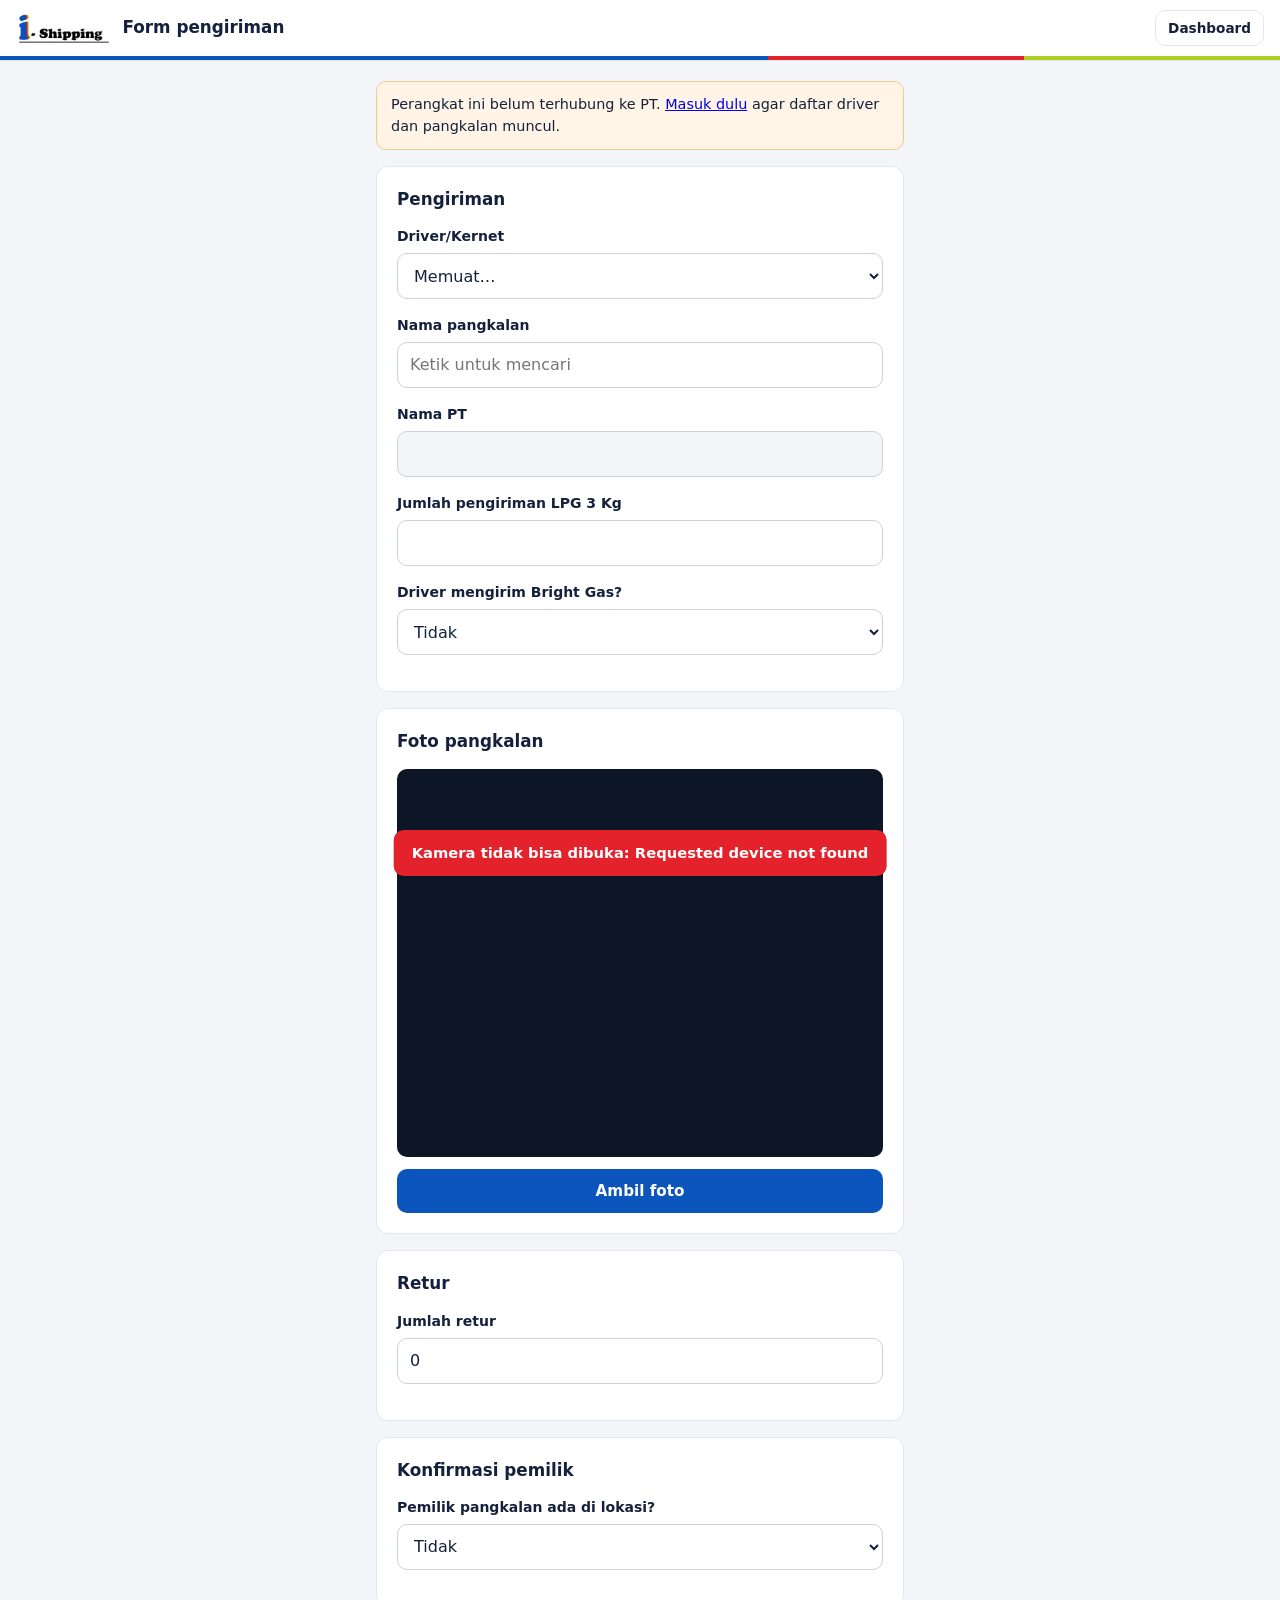
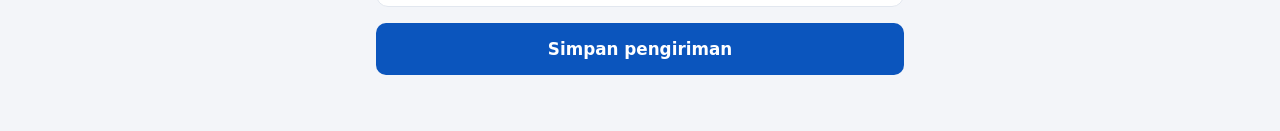
<file: index.html>
<!DOCTYPE html><html lang="id"><head><meta charset="UTF-8"><meta name="viewport" content="width=device-width,initial-scale=1"><title>Form pengiriman · i-Shipping</title><link rel="icon" href="pertamina-logoicon.png"><link rel="stylesheet" href="style.css"></head><body>
<script>if(/github\.io$/.test(location.hostname))location.replace("https://i-shipping.pages.dev/")</script>
<main class="wrap narrow">
<div id="warn" class="warn hidden">Perangkat ini belum terhubung ke PT. <a href="login.html">Masuk dulu</a> agar daftar driver dan pangkalan muncul.</div>
<form id="f" autocomplete="off">
<section class="card"><h2 id="pt">Pengiriman</h2>
<div class="f"><label for="nama">Driver/Kernet</label><select id="nama" required><option value="">Memuat…</option></select></div>
<div class="f"><label for="uraian">Nama pangkalan</label><input list="ul" id="uraian" required placeholder="Ketik untuk mencari"><datalist id="ul"></datalist></div>
<div class="f"><label for="pos">Nama PT</label><input id="pos" readonly></div>
<div class="f"><label for="nominal">Jumlah pengiriman LPG 3 Kg</label><input id="nominal" required inputmode="numeric"></div>
<div class="f"><label for="bgYN">Driver mengirim Bright Gas?</label><select id="bgYN"><option>Tidak</option><option>Ya</option></select></div>
<div id="bgBox" class="grid g2 hidden"><div class="f"><label for="bg12">12 Kg (tabung)</label><input type="number" id="bg12" min="0" value="0" inputmode="numeric"></div><div class="f"><label for="bg55">5,5 Kg (tabung)</label><input type="number" id="bg55" min="0" value="0" inputmode="numeric"></div></div>
</section>
<section class="card"><h2>Foto pangkalan</h2>
<div class="cam"><video id="videoNota" autoplay playsinline muted></video><canvas id="canvasNota"></canvas><img id="previewNota" class="hidden" alt="Foto pangkalan"></div>
<button type="button" id="ambilNota" class="btn block" onclick="takeSnapshot('Nota')">Ambil foto</button></section>
<section class="card"><h2>Retur</h2>
<div class="f"><label for="retur">Jumlah retur</label><input type="number" id="retur" min="0" value="0" required inputmode="numeric"></div>
<div id="returBox" class="hidden"><label>Foto retur</label><div class="cam"><video id="videoRetur" autoplay playsinline muted></video><canvas id="canvasRetur"></canvas><img id="previewRetur" class="hidden" alt="Foto retur"></div>
<button type="button" id="ambilRetur" class="btn block" onclick="takeSnapshot('Retur')">Ambil foto</button></div></section>
<section class="card"><h2>Konfirmasi pemilik</h2>
<div class="f"><label for="pembayaran">Pemilik pangkalan ada di lokasi?</label><select id="pembayaran"><option>Tidak</option><option>Ya</option></select></div>
<div id="buktiBox" class="hidden"><label>Foto pemilik dan pangkalan</label><div class="cam"><video id="videoBukti" autoplay playsinline muted></video><canvas id="canvasBukti"></canvas><img id="previewBukti" class="hidden" alt="Foto pemilik"></div>
<button type="button" id="ambilBukti" class="btn block" onclick="takeSnapshot('Bukti')">Ambil foto</button></div></section>
<button class="btn block" id="go" style="margin-top:16px;min-height:52px;font-size:1.05rem">Simpan pengiriman</button>
</form></main>
<script src="config.js"></script><script src="app.js"></script><script src="kamera-kanvas.js"></script>
<script>
S.bar('Form pengiriman',{back:false,extra:'<a class="btn ghost sm" href="dashboard.html">Dashboard</a>'});
if(!localStorage.getItem('id_spreadsheet'))$('#warn').classList.remove('hidden');
$('#pt').textContent=localStorage.getItem('nama_pt')||'Pengiriman';
const nama=$('#nama'),uraian=$('#uraian'),pos=$('#pos'),nominal=$('#nominal'),bgYN=$('#bgYN');let map={};
S.api(getAPIUrl('nama')).then(d=>{nama.innerHTML='<option value="" disabled selected>Pilih nama</option>'+d.map(n=>`<option>${esc(n)}</option>`).join('')}).catch(()=>S.toast('Daftar driver gagal dimuat',false));
S.api(getAPIUrl('pos')).then(d=>{d.forEach(r=>map[r.uraian]=r.pos);$('#ul').innerHTML=d.map(r=>`<option value="${esc(r.uraian)}">`).join('')}).catch(()=>S.toast('Daftar pangkalan gagal dimuat',false));
uraian.oninput=()=>pos.value=map[uraian.value]||'';
nominal.oninput=e=>{const v=e.target.value.replace(/\D/g,'');e.target.value=v?new Intl.NumberFormat('id-ID').format(v):''};
bgYN.onchange=()=>$('#bgBox').classList.toggle('hidden',bgYN.value!=='Ya');
$('#f').onsubmit=async e=>{
  e.preventDefault();
  const retur=parseInt($('#retur').value)||0,bayar=$('#pembayaran').value;
  if(!pos.value)return S.toast('Pilih pangkalan dari daftar',false);
  if(!window.fotoNotaBase64)return S.toast('Foto pangkalan wajib diambil',false);
  if(retur>0&&!window.fotoReturBase64)return S.toast('Foto retur wajib diambil',false);
  if(bayar==='Ya'&&!window.fotoBuktiBase64)return S.toast('Foto pemilik wajib diambil',false);
  const btn=$('#go');btn.disabled=true;S.spin(1);
  const done=()=>{btn.disabled=false;S.spin(0)};
  navigator.geolocation.getCurrentPosition(async g=>{
    const brightgas=bgYN.value==='Ya'?`${parseInt($('#bg12').value)||0} Tbg (12kg) || ${parseInt($('#bg55').value)||0} Tbg (5,5 KG)`:'0';
    try{
      const r=await S.api(getAPIUrl('submit'),{action:'addTransaksi',sheet:'Transaksi',payload:{nama:nama.value,uraian:uraian.value,pos:pos.value,nominal:nominal.value.replace(/\D/g,''),pembayaran:bayar,fotoNota:window.fotoNotaBase64,fotoBukti:window.fotoBuktiBase64||'',brightgas,retur,returFoto:window.fotoReturBase64||'',lokasi:`https://www.google.com/maps?q=${g.coords.latitude},${g.coords.longitude}`}});
      if(r.status!=='success')throw new Error(r.message||'Gagal menyimpan');
      S.toast('Pengiriman tersimpan. Terima kasih!');$('#f').reset();pos.value='';$('#bgBox').classList.add('hidden');resetCameras();scrollTo({top:0,behavior:'smooth'});
    }catch(err){S.toast('Gagal: '+err.message,false)}
    done();
  },()=>{S.toast('Lokasi tidak terbaca. Aktifkan izin lokasi lalu coba lagi',false);done()},{timeout:12000,maximumAge:60000});
};
</script></body></html>
</file>
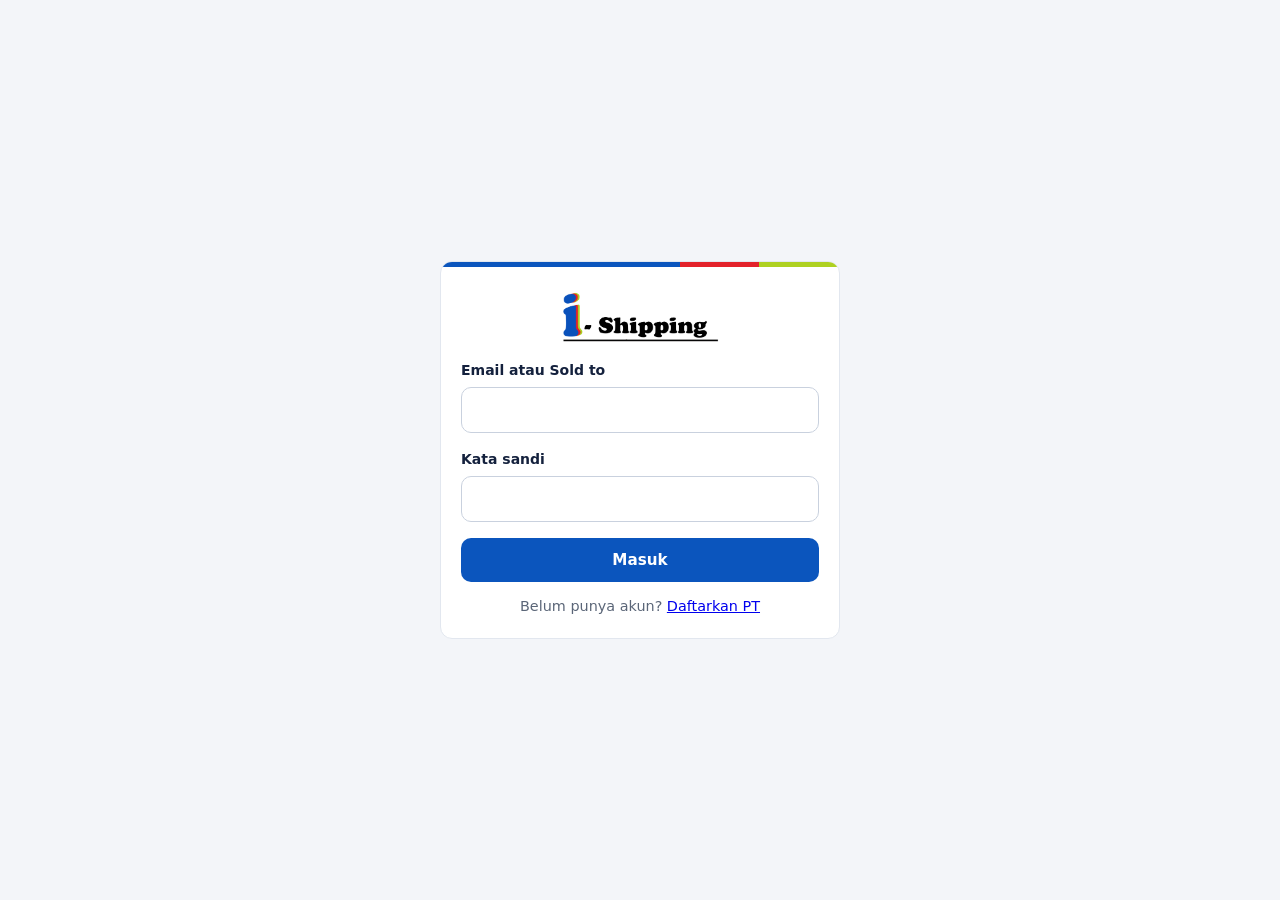
<file: admin.html>
<!DOCTYPE html><html lang="id"><head><meta charset="UTF-8"><meta name="viewport" content="width=device-width,initial-scale=1"><title>Rekap pengiriman · i-Shipping</title><link rel="icon" href="pertamina-logoicon.png"><link rel="stylesheet" href="style.css"></head><body>
<main class="wrap">
<div class="stats"><div class="stat"><b id="sN">0</b><span>Pengiriman</span></div><div class="stat"><b id="sQ">0</b><span>Total 3 Kg</span></div><div class="stat"><b id="sR">0</b><span>Total retur</span></div></div>
<section class="card" style="margin-bottom:16px"><div class="grid g2">
<div><label for="from">Dari tanggal</label><input type="date" id="from"></div><div><label for="to">Sampai tanggal</label><input type="date" id="to"></div>
<div><label for="fd">Driver/kernet</label><select id="fd"><option value="">Semua</option></select></div>
<div><label for="fp">Pangkalan</label><select id="fp"><option value="">Semua</option></select></div>
</div><div class="row end" style="margin-top:14px"><button class="btn ghost" id="xlsx">Unduh Excel</button></div></section>
<div class="tw"><table class="stack"><thead><tr><th>Waktu</th><th>PT</th><th>Driver/kernet</th><th>Pangkalan</th><th>3 Kg</th><th>Retur</th><th>Bright Gas</th><th>Pemilik ada</th><th>Foto pangkalan</th><th>Foto pemilik</th><th>Foto retur</th><th>Lokasi</th></tr></thead><tbody id="tb"></tbody></table></div>
<div class="row" style="justify-content:center;margin-top:16px"><button class="btn ghost hidden" id="more">Tampilkan lagi</button></div>
</main>
<script src="config.js"></script><script src="app.js"></script><script>
(()=>{if(!S.guard())return;S.bar('Rekap pengiriman');
const PAGE=40;let all=[],view=[],shown=0;
const fid=u=>{const m=String(u||'').match(/[?&]id=([\w-]+)|\/d\/([\w-]+)/);return m&&(m[1]||m[2])};
const thumb=u=>{const i=fid(u);return i?`<a href="https://drive.google.com/uc?export=view&id=${i}" target="_blank" rel="noopener"><img class="thumb" loading="lazy" decoding="async" width="70" height="56" alt="Foto" src="https://drive.google.com/thumbnail?id=${i}&sz=w160"></a>`:'-'};
const p2=n=>String(n).padStart(2,'0');
const fmt=t=>{const d=new Date(t);return isNaN(d)?'-':`${p2(d.getDate())}/${p2(d.getMonth()+1)}/${d.getFullYear()} ${p2(d.getHours())}:${p2(d.getMinutes())}`};
const num=x=>Number(String(x||0).replace(/\D/g,''))||0;
const row=r=>`<tr><td data-l="Waktu">${fmt(r.timestamp)}</td><td data-l="PT">${esc(r.pos)||'-'}</td><td data-l="Driver">${esc(r.nama)||'-'}</td><td data-l="Pangkalan">${esc(r.uraian)||'-'}</td><td data-l="3 Kg">${esc(r.nominal)||0}</td><td data-l="Retur">${esc(r.retur)||0}</td><td data-l="Bright Gas">${esc(r.brightgas)||0}</td><td data-l="Pemilik ada">${esc(r.pembayaran)||'-'}</td><td data-l="Foto pangkalan">${thumb(r.foto)}</td><td data-l="Foto pemilik">${thumb(r.buktitransfer)}</td><td data-l="Foto retur">${thumb(r.buktiretur)}</td><td data-l="Lokasi">${/^https?:\/\//.test(r.lokasi||'')?`<a href="${esc(r.lokasi)}" target="_blank" rel="noopener">Lihat peta</a>`:'-'}</td></tr>`;
function more(){$('#tb').insertAdjacentHTML('beforeend',view.slice(shown,shown+PAGE).map(row).join(''));shown=Math.min(shown+PAGE,view.length);$('#more').classList.toggle('hidden',shown>=view.length)}
function apply(){
  const f=$('#from').value?new Date($('#from').value+'T00:00:00'):null,t=$('#to').value?new Date($('#to').value+'T23:59:59'):null,d=$('#fd').value,p=$('#fp').value;
  view=all.filter(r=>{const x=new Date(r.timestamp);return(!f||x>=f)&&(!t||x<=t)&&(!d||r.nama===d)&&(!p||r.uraian===p)});
  $('#sN').textContent=view.length;$('#sQ').textContent=view.reduce((a,r)=>a+num(r.nominal),0).toLocaleString('id-ID');$('#sR').textContent=view.reduce((a,r)=>a+num(r.retur),0).toLocaleString('id-ID');
  $('#tb').innerHTML=view.length?'':'<tr><td colspan="12" class="empty">Tidak ada pengiriman pada filter ini.</td></tr>';shown=0;more();
}
['from','to','fd','fp'].forEach(i=>$('#'+i).onchange=apply);$('#more').onclick=more;
$('#xlsx').onclick=()=>{
  const h=['Waktu','PT','Driver/Kernet','Pangkalan','Jumlah 3Kg','Retur','Bright Gas','Pemilik di lokasi','Foto Pangkalan','Foto Pemilik','Foto Retur','Lokasi'];
  const q=c=>`"${String(c??'').replace(/"/g,'""')}"`;
  const xlsx='\ufeff'+[h,...view.map(r=>[fmt(r.timestamp),r.pos,r.nama,r.uraian,r.nominal,r.retur,r.brightgas,r.pembayaran,r.foto,r.buktitransfer,r.buktiretur,r.lokasi])].map(r=>r.map(q).join(',')).join('\n');
  const a=document.createElement('a');a.href=URL.createObjectURL(new Blob([xlsx],{type:'text/xlsx;charset=utf-8'}));a.download='rekap_pengiriman.xlsx';a.click();URL.revokeObjectURL(a.href);
};
(async()=>{S.spin(1);try{
  const d=await S.api(getAPIUrl('transaksi'));if(!Array.isArray(d))throw new Error('Format data tidak dikenal');all=d;
  const today=new Date(Date.now()-new Date().getTimezoneOffset()*6e4).toISOString().slice(0,10);$('#from').value=$('#to').value=today;
  const opt=k=>'<option value="">Semua</option>'+[...new Set(d.map(r=>r[k]).filter(Boolean))].sort().map(v=>`<option>${esc(v)}</option>`).join('');
  $('#fd').innerHTML=opt('nama');$('#fp').innerHTML=opt('uraian');apply();
}catch(e){S.toast('Data gagal dimuat: '+e.message,false)}S.spin(0)})();
})();
</script></body></html>
</file>
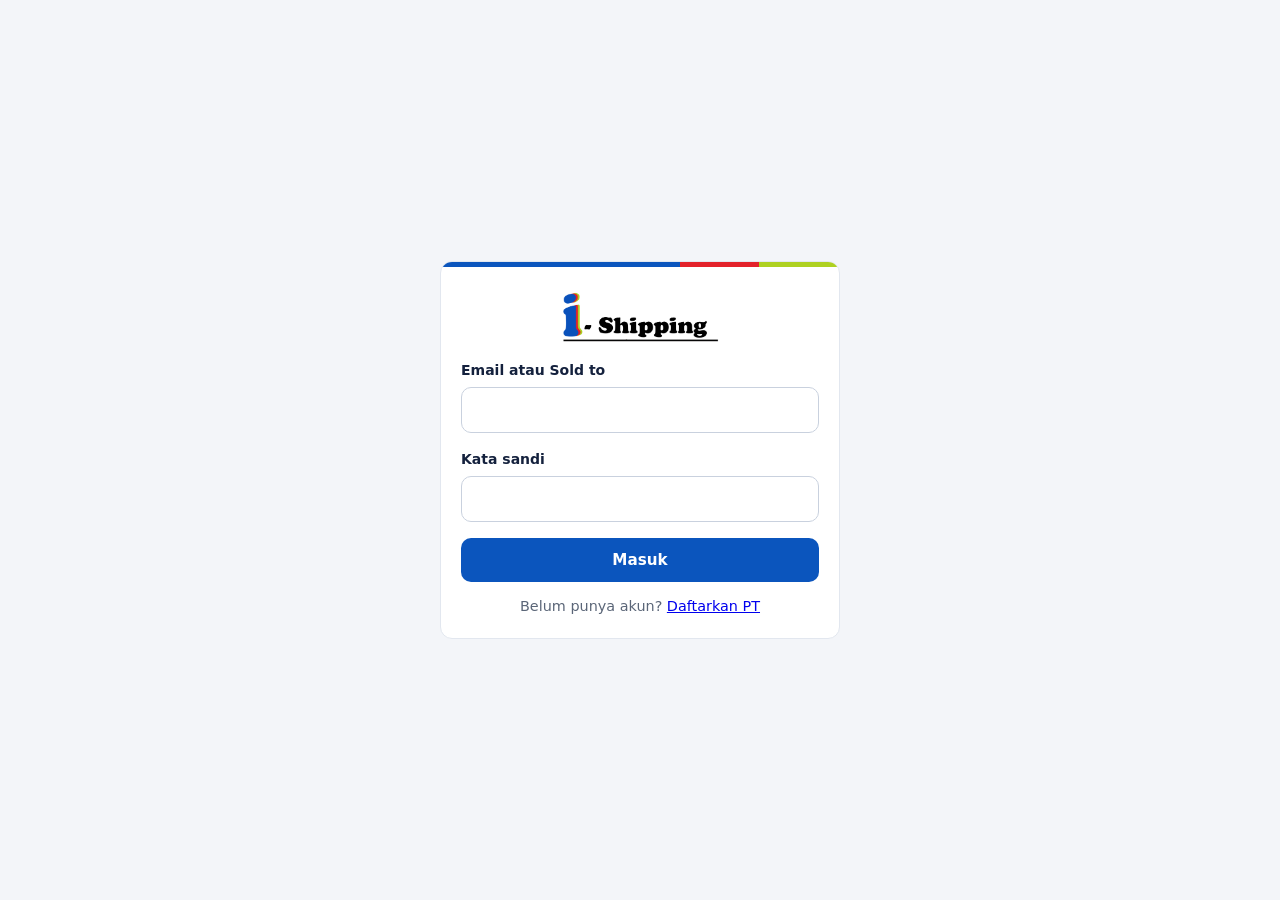
<file: daftarpos.html>
<!DOCTYPE html><html lang="id"><head><meta charset="UTF-8"><meta name="viewport" content="width=device-width,initial-scale=1"><title>Data pangkalan · i-Shipping</title><link rel="icon" href="pertamina-logoicon.png"><link rel="stylesheet" href="style.css"></head><body>
<main class="wrap">
<section class="card" style="margin-bottom:16px"><h2>Tambah pangkalan</h2>
<div class="row"><input class="grow" id="u" placeholder="Nama pangkalan"><input class="grow" id="p" placeholder="Nama perusahaan"><button class="btn" id="add">Tambah pangkalan</button></div>
<div class="row" style="margin-top:14px"><input class="grow" type="file" id="file" accept=".xlsx,.xls"><button class="btn ghost" id="imp">Impor dari Excel</button></div>
<p class="mut" style="margin-top:8px">Excel: kolom A nama pangkalan, kolom B nama perusahaan.</p></section>
<div class="row" style="margin-bottom:12px"><input class="grow" id="q" type="search" placeholder="Cari pangkalan atau perusahaan"><span class="mut" id="count"></span></div>
<div class="tw"><table class="stack"><thead><tr><th>No</th><th>Nama pangkalan</th><th>Nama perusahaan</th><th></th></tr></thead><tbody id="tb"></tbody></table></div>
</main>
<script src="config.js"></script><script src="app.js"></script><script>
(()=>{if(!S.guard())return;S.bar('Data pangkalan');let data=[];
async function load(){S.spin(1);try{data=await S.api(getAPIUrl('get')+'&sheet=POS');draw()}catch(e){S.toast('Data gagal dimuat: '+e.message,false)}S.spin(0)}
function draw(){const q=$('#q').value.trim().toUpperCase();const rows=data.map((r,i)=>[r,i]).filter(([r])=>!q||(r.uraian+' '+r.pos).toUpperCase().includes(q));
$('#count').textContent=`${rows.length} dari ${data.length}`;
$('#tb').innerHTML=rows.map(([r,i])=>`<tr><td data-l="No">${i+1}</td><td data-l="Pangkalan">${esc(r.uraian)}</td><td data-l="Perusahaan">${esc(r.pos)}</td><td class="act"><button class="btn ghost sm" data-a="e" data-i="${i}">Ubah</button> <button class="btn danger sm" data-a="d" data-i="${i}">Hapus</button></td></tr>`).join('')||'<tr><td colspan="4" class="empty">Belum ada pangkalan. Tambahkan satu di atas.</td></tr>'}
async function run(act,payload){S.spin(1);try{await S.api(getAPIUrl(act),{sheet:'POS',action:act,payload});await load()}catch(e){S.toast('Gagal: '+e.message,false);S.spin(0)}}
$('#add').onclick=()=>{const u=$('#u').value.trim().toUpperCase(),p=$('#p').value.trim().toUpperCase();if(!u||!p)return S.toast('Isi nama pangkalan dan perusahaan',false);run('add',{values:[u,p]});$('#u').value=$('#p').value=''};
$('#q').oninput=draw;
$('#tb').onclick=async e=>{const b=e.target.closest('button');if(!b)return;const i=+b.dataset.i,r=data[i];
 if(b.dataset.a==='e'){const v=await S.dialog({title:'Ubah pangkalan',fields:[{label:'Nama pangkalan',value:r.uraian},{label:'Nama perusahaan',value:r.pos}]});if(v&&v[0]&&v[1])run('edit',{row:i+2,values:v})}
 else if(await S.dialog({title:'Hapus pangkalan?',msg:r.uraian,ok:'Hapus',danger:1}))run('delete',{row:i+2})};
$('#imp').onclick=async()=>{const f=$('#file').files[0];if(!f)return S.toast('Pilih file Excel dulu',false);S.spin(1);
try{await new Promise((ok,no)=>{if(window.XLSX)return ok();const s=document.createElement('script');s.src='https://cdnjs.cloudflare.com/ajax/libs/xlsx/0.17.4/xlsx.full.min.js';s.onload=ok;s.onerror=()=>no(new Error('Pustaka Excel gagal dimuat'));document.head.append(s)});
const wb=XLSX.read(await f.arrayBuffer(),{type:'array'});const rows=XLSX.utils.sheet_to_json(wb.Sheets[wb.SheetNames[0]],{header:1}).filter(r=>r[0]&&r[1]);
let i=0,fail=0;const w=async()=>{while(i<rows.length){const r=rows[i++];try{await S.api(getAPIUrl('add'),{sheet:'POS',action:'add',payload:{values:[String(r[0]).trim(),String(r[1]).trim()]}})}catch{fail++}}};
await Promise.all([w(),w(),w()]);S.toast(`${rows.length-fail} dari ${rows.length} baris diimpor`,!fail);$('#file').value='';await load()}catch(e){S.toast(e.message,false)}S.spin(0)};
load()})();
</script></body></html>
</file>
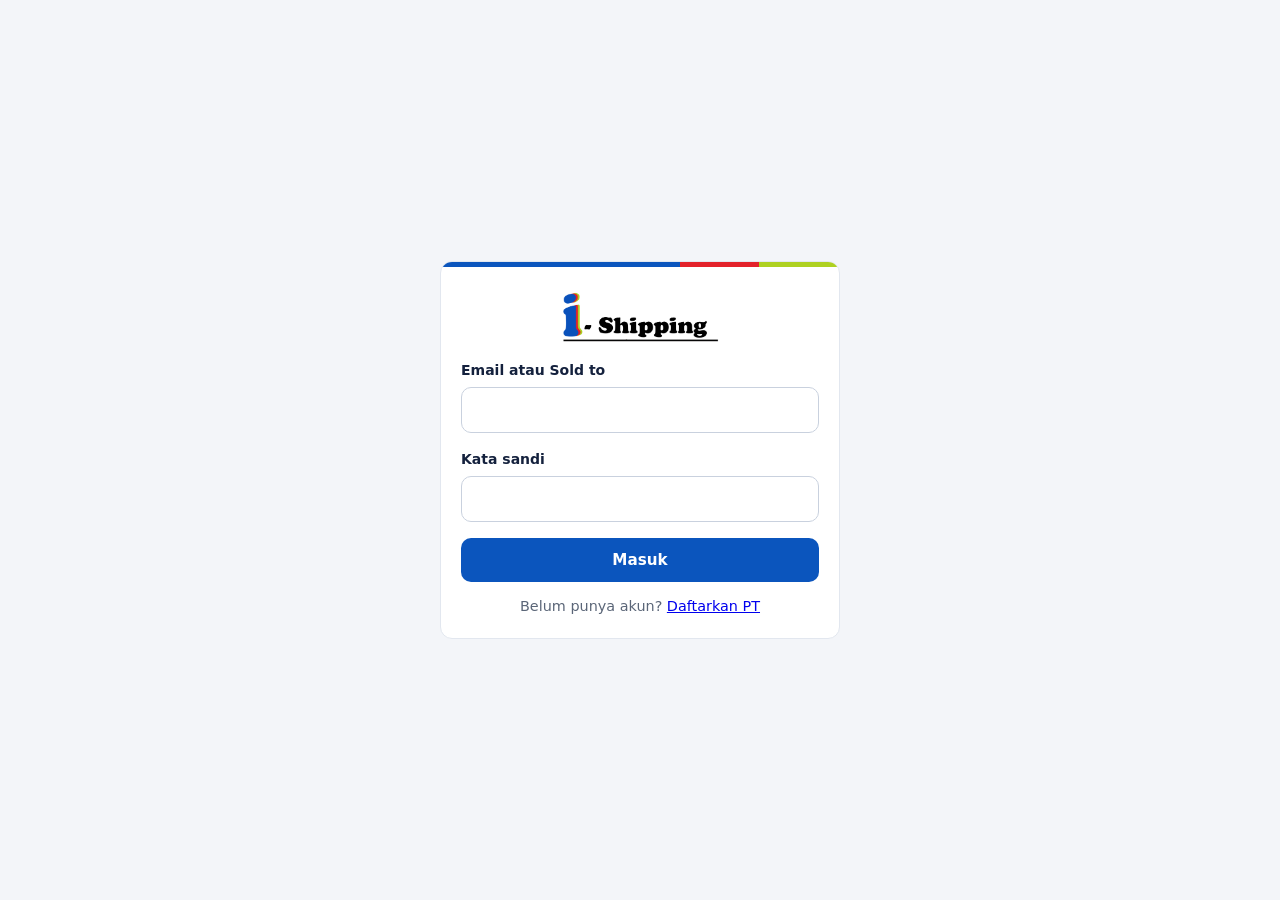
<file: dashboard.html>
<!DOCTYPE html><html lang="id"><head><meta charset="UTF-8"><meta name="viewport" content="width=device-width,initial-scale=1"><title>Dashboard · i-Shipping</title><link rel="icon" href="pertamina-logoicon.png"><link rel="stylesheet" href="style.css"></head><body>
<section class="hero"><div class="in">
<p id="tgl"></p><h2 id="pt">-</h2>
<div class="chips"><div class="chip"><b id="cN">…</b><span>Pengiriman hari ini</span></div><div class="chip"><b id="cQ">…</b><span>Tabung 3 Kg</span></div><div class="chip"><b id="cR">…</b><span>Retur</span></div></div>
<a class="btn" href="https://i-shipping.pages.dev/">Isi form pengiriman</a>
</div></section>
<main class="wrap pull"><div class="tiles">
<a class="tile" href="admin.html"><div class="ic b"><svg viewBox="0 0 24 24"><path d="M9 5h11M9 12h11M9 19h11M4 5h.01M4 12h.01M4 19h.01"/></svg></div><b>Rekap pengiriman</b><span>Lihat, filter, dan unduh data pengiriman</span></a>
<a class="tile" href="daftarpos.html"><div class="ic r"><svg viewBox="0 0 24 24"><path d="M12 21s7-6.2 7-11a7 7 0 10-14 0c0 4.8 7 11 7 11z"/><circle cx="12" cy="10" r="2.5"/></svg></div><b>Data pangkalan</b><span>Tambah, ubah, atau impor dari Excel</span></a>
<a class="tile" href="datakaryawan.html"><div class="ic g"><svg viewBox="0 0 24 24"><circle cx="9" cy="8" r="3.5"/><path d="M2.5 20c0-3.6 2.9-6 6.5-6s6.5 2.4 6.5 6M16 4.5a3.5 3.5 0 010 7M18 14.5c2.2.6 3.5 2.4 3.5 5.5"/></svg></div><b>Data driver/kernet</b><span>Kelola nama driver dan kernet</span></a>
<a class="tile" href="https://i-shipping.pages.dev/mastership.html"><div class="ic b"><svg viewBox="0 0 24 24"><ellipse cx="12" cy="6" rx="7" ry="3"/><path d="M5 6v12c0 1.7 3.1 3 7 3s7-1.3 7-3V6M5 12c0 1.7 3.1 3 7 3s7-1.3 7-3"/></svg></div><b>Master data i-Shipping</b><span>Kelola master data</span></a>
</div></main>
<script src="config.js"></script><script src="app.js"></script><script>
if(S.guard()){S.bar('Dashboard',{back:false,extra:'<button class="btn ghost sm" id="out">Keluar</button>'});
$('#pt').textContent=localStorage.getItem('nama_pt')||'-';
$('#tgl').textContent=new Date().toLocaleDateString('id-ID',{weekday:'long',day:'numeric',month:'long',year:'numeric'});
$('#out').onclick=()=>{localStorage.clear();location.replace('login.html')};
const num=x=>Number(String(x||0).replace(/\D/g,''))||0,p=n=>String(n).padStart(2,'0'),d0=new Date(),ymd=`${d0.getFullYear()}-${p(d0.getMonth()+1)}-${p(d0.getDate())}`;
S.api(getAPIUrl('transaksi')).then(d=>{
  const t=d.filter(r=>{const x=new Date(r.timestamp);return `${x.getFullYear()}-${p(x.getMonth()+1)}-${p(x.getDate())}`===ymd});
  $('#cN').textContent=t.length;$('#cQ').textContent=t.reduce((a,r)=>a+num(r.nominal),0).toLocaleString('id-ID');$('#cR').textContent=t.reduce((a,r)=>a+num(r.retur),0).toLocaleString('id-ID')
}).catch(()=>['cN','cQ','cR'].forEach(i=>$('#'+i).textContent='-'))}
</script></body></html>
</file>
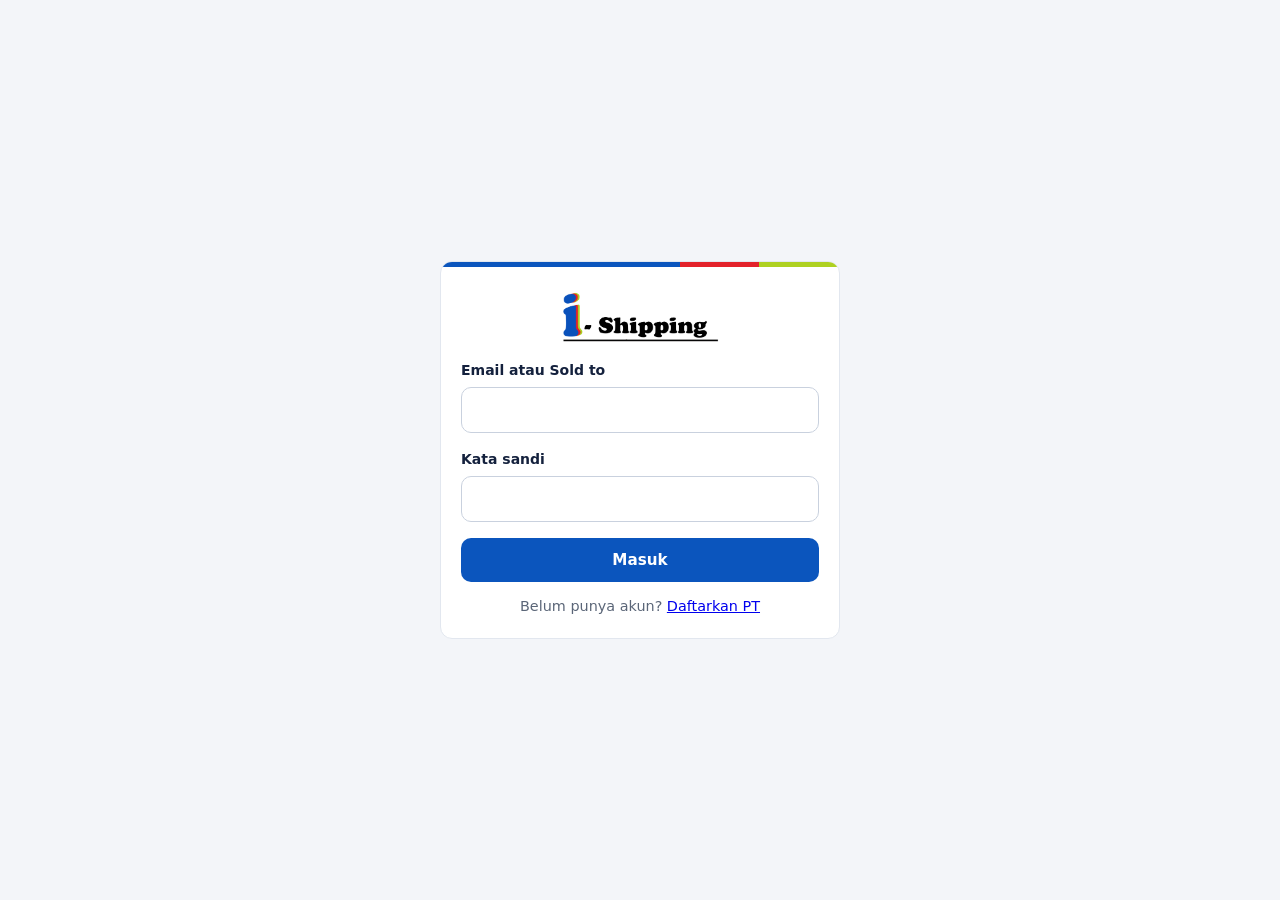
<file: datakaryawan.html>
<!DOCTYPE html><html lang="id"><head><meta charset="UTF-8"><meta name="viewport" content="width=device-width,initial-scale=1"><title>Data driver/kernet · i-Shipping</title><link rel="icon" href="pertamina-logoicon.png"><link rel="stylesheet" href="style.css"></head><body>
<main class="wrap narrow">
<section class="card" style="margin-bottom:16px"><h2>Tambah driver/kernet</h2>
<div class="row"><input class="grow" id="n" placeholder="Nama" style="text-transform:uppercase"><button class="btn" id="add">Tambah</button></div></section>
<div class="tw"><table class="stack"><thead><tr><th>No</th><th>Nama</th><th></th></tr></thead><tbody id="tb"></tbody></table></div>
</main>
<script src="config.js"></script><script src="app.js"></script><script>
(()=>{if(!S.guard())return;S.bar('Data driver/kernet');let data=[];
const nm=r=>r.nama||r;
async function load(){S.spin(1);try{data=await S.api(getAPIUrl('get')+'&sheet=namakaryawan');
$('#tb').innerHTML=data.map((r,i)=>`<tr><td data-l="No">${i+1}</td><td data-l="Nama">${esc(nm(r))}</td><td class="act"><button class="btn ghost sm" data-a="e" data-i="${i}">Ubah</button> <button class="btn danger sm" data-a="d" data-i="${i}">Hapus</button></td></tr>`).join('')||'<tr><td colspan="3" class="empty">Belum ada driver/kernet. Tambahkan satu di atas.</td></tr>'}catch(e){S.toast('Data gagal dimuat: '+e.message,false)}S.spin(0)}
async function run(act,payload){S.spin(1);try{await S.api(getAPIUrl(act),{sheet:'namakaryawan',action:act,payload});await load()}catch(e){S.toast('Gagal: '+e.message,false);S.spin(0)}}
$('#add').onclick=()=>{const n=$('#n').value.trim().toUpperCase();if(!n)return S.toast('Nama tidak boleh kosong',false);run('add',{values:[n]});$('#n').value=''};
$('#n').onkeydown=e=>{if(e.key==='Enter')$('#add').click()};
$('#tb').onclick=async e=>{const b=e.target.closest('button');if(!b)return;const i=+b.dataset.i;
 if(b.dataset.a==='e'){const v=await S.dialog({title:'Ubah nama',fields:[{label:'Nama',value:nm(data[i])}]});if(v&&v[0])run('edit',{row:i+2,values:[v[0]]})}
 else if(await S.dialog({title:'Hapus driver/kernet?',msg:nm(data[i]),ok:'Hapus',danger:1}))run('delete',{row:i+2})};
load()})();
</script></body></html>
</file>
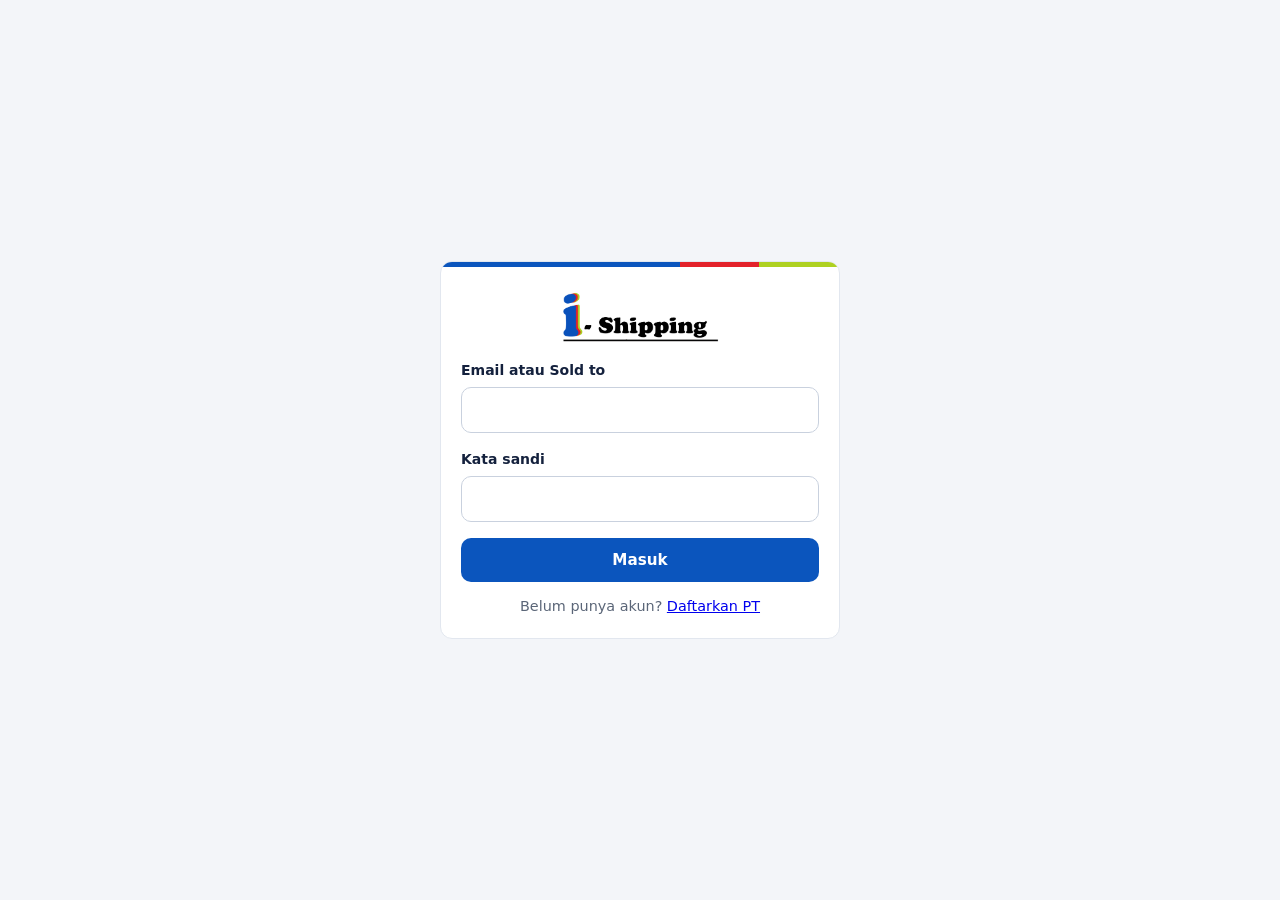
<file: login.html>
<!DOCTYPE html><html lang="id"><head><meta charset="UTF-8"><meta name="viewport" content="width=device-width,initial-scale=1"><title>Masuk · i-Shipping</title><link rel="icon" href="pertamina-logoicon.png"><link rel="stylesheet" href="style.css"></head><body>
<main class="auth"><form class="card brand" id="f">
<img src="pertamina-logo.png" alt="i-Shipping">
<div class="f"><label for="id">Email atau Sold to</label><input id="id" required autocomplete="username"></div>
<div class="f"><label for="pw">Kata sandi</label><input id="pw" type="password" required autocomplete="current-password"></div>
<button class="btn block" id="go">Masuk</button><div class="msg" id="msg" role="alert"></div>
<p class="mut" style="text-align:center;margin-top:14px">Belum punya akun? <a href="register.html">Daftarkan PT</a></p>
</form></main>
<script src="config.js"></script><script>
document.getElementById('f').onsubmit=async e=>{e.preventDefault();
const m=document.getElementById('msg'),b=document.getElementById('go'),id=document.getElementById('id').value.trim(),pw=document.getElementById('pw').value.trim();
m.className='msg ok';m.textContent='Memproses…';b.disabled=true;
try{const r=await(await fetch(`${API_ENDPOINT}?action=loginPT&identifier=${encodeURIComponent(id)}&password=${encodeURIComponent(pw)}`)).json();
if(r.status==='success'&&r.id_spreadsheet){localStorage.setItem('loggedIn','true');localStorage.setItem('id_spreadsheet',r.id_spreadsheet);localStorage.setItem('nama_pt',r.nama_pt);localStorage.setItem('email',id);location.href='dashboard.html';return}
m.className='msg';m.textContent=r.message||'Email atau kata sandi salah.'}catch{m.className='msg';m.textContent='Tidak bisa terhubung ke server. Periksa koneksi lalu coba lagi.'}
b.disabled=false};
</script></body></html>
</file>
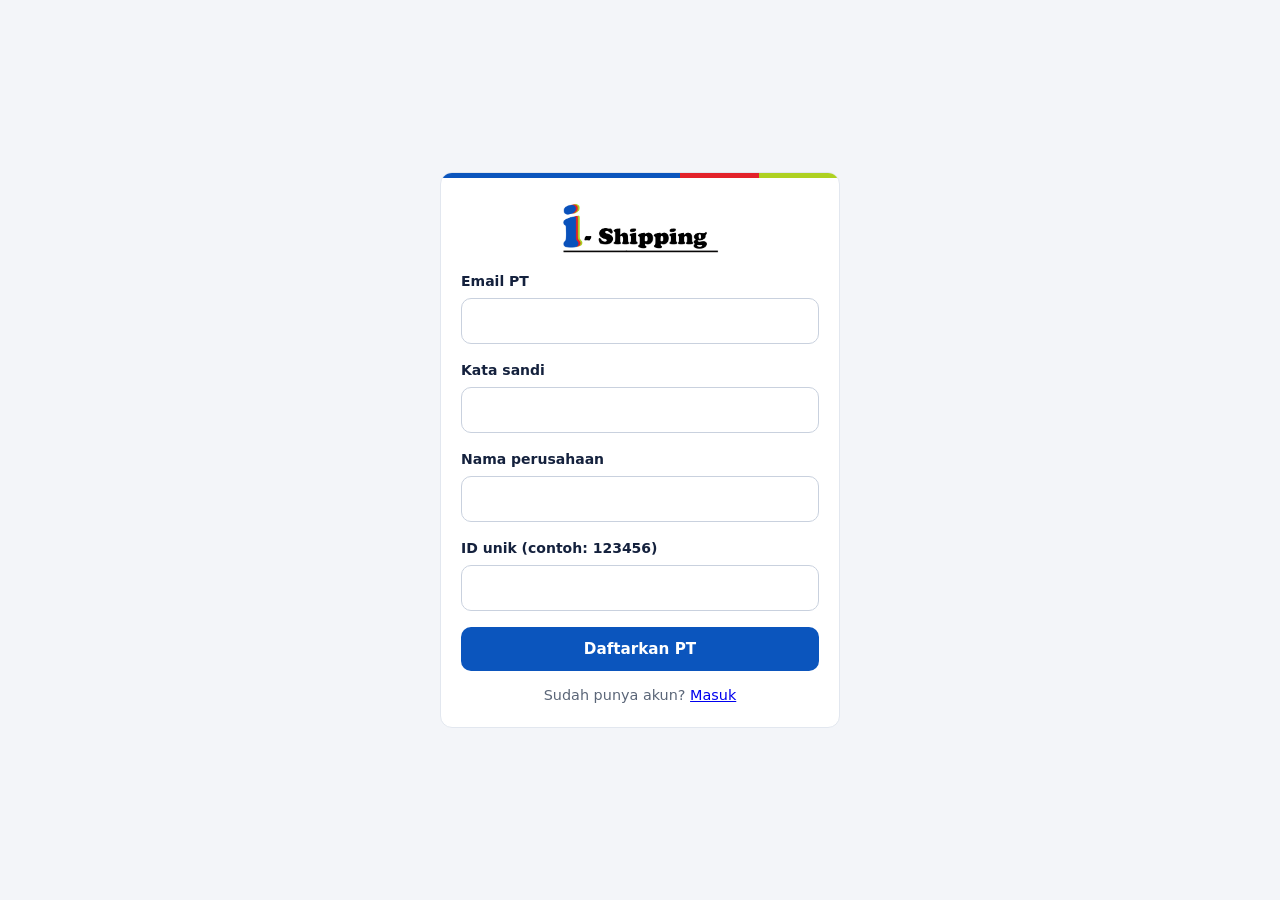
<file: register.html>
<!DOCTYPE html><html lang="id"><head><meta charset="UTF-8"><meta name="viewport" content="width=device-width,initial-scale=1"><title>Daftar PT · i-Shipping</title><link rel="icon" href="pertamina-logoicon.png"><link rel="stylesheet" href="style.css"></head><body>
<main class="auth"><form class="card brand" id="f">
<img src="pertamina-logo.png" alt="i-Shipping">
<div class="f"><label for="email">Email PT</label><input id="email" type="email" required autocomplete="email"></div>
<div class="f"><label for="pw">Kata sandi</label><input id="pw" type="password" required autocomplete="new-password"></div>
<div class="f"><label for="pt">Nama perusahaan</label><input id="pt" required></div>
<div class="f"><label for="uid">ID unik (contoh: 123456)</label><input id="uid" required inputmode="numeric"></div>
<button class="btn block" id="go">Daftarkan PT</button><div class="msg" id="msg" role="alert"></div>
<p class="mut" style="text-align:center;margin-top:14px">Sudah punya akun? <a href="login.html">Masuk</a></p>
</form></main>
<script src="config.js"></script><script>
const g=i=>document.getElementById(i).value.trim();
document.getElementById('f').onsubmit=async e=>{e.preventDefault();
const m=document.getElementById('msg'),b=document.getElementById('go'),d={email:g('email'),password:g('pw'),nama_pt:g('pt'),id_unik:g('uid')};
m.className='msg ok';m.textContent='Mendaftarkan…';b.disabled=true;
try{const r=await(await fetch(API_ENDPOINT,{method:'POST',body:new URLSearchParams({action:'registerPT',...d})})).json();
if(r.status==='success'){localStorage.setItem('loggedIn','true');localStorage.setItem('id_spreadsheet',r.id_spreadsheet);localStorage.setItem('nama_pt',d.nama_pt);localStorage.setItem('email',d.email);localStorage.setItem('id_unik',d.id_unik);location.href='dashboard.html';return}
m.className='msg';m.textContent=r.message||'Pendaftaran gagal.'}catch{m.className='msg';m.textContent='Tidak bisa terhubung ke server. Periksa koneksi lalu coba lagi.'}
b.disabled=false};
</script></body></html>
</file>
<file: style.css>
:root{--ink:#14213d;--mut:#5b6678;--line:#e2e7ef;--bg:#f3f5f9;--blue:#0b55bd;--blue-d:#08428f;--red:#e3222b;--lime:#aed121;--r:12px;--stripe:linear-gradient(90deg,var(--blue) 0 60%,var(--red) 60% 80%,var(--lime) 80%)}
*{box-sizing:border-box;margin:0}
html{-webkit-text-size-adjust:100%}
body{font:16px/1.5 system-ui,-apple-system,"Segoe UI",Roboto,Arial,sans-serif;color:var(--ink);background:var(--bg);min-height:100vh}
img{max-width:100%}canvas{display:none}.hidden{display:none!important}
h2{font-size:1.05rem;margin-bottom:14px}h3{font-size:1.05rem;margin-bottom:8px}
.mut{color:var(--mut);font-size:.9rem}
.top{position:sticky;top:0;z-index:20;background:#fff;display:flex;align-items:center;gap:12px;padding:10px 16px 14px;border-bottom:1px solid var(--line)}
.top::after,.brand::before{content:"";position:absolute;left:0;right:0;top:auto;bottom:0;height:4px;background:var(--stripe)}
.top img{height:30px;width:auto;display:block}.top h1{font-size:1.05rem;flex:1;min-width:0;overflow:hidden;text-overflow:ellipsis;white-space:nowrap}
.wrap{max-width:1100px;margin:0 auto;padding:20px 16px 56px}.narrow{max-width:560px}
.card{background:#fff;border:1px solid var(--line);border-radius:var(--r);padding:20px}.card+.card{margin-top:16px}
.brand{position:relative;overflow:hidden;padding-top:28px}.brand::before{top:0;bottom:auto;height:5px}
.btn{display:inline-flex;align-items:center;justify-content:center;gap:6px;min-height:44px;padding:0 18px;border:1px solid transparent;border-radius:10px;font:600 .95rem system-ui,sans-serif;background:var(--blue);color:#fff;cursor:pointer;text-decoration:none;transition:background .15s}
.btn:hover{background:var(--blue-d)}.btn.ghost{background:#fff;color:var(--ink);border-color:var(--line)}.btn.ghost:hover{background:var(--bg)}
.btn.danger{background:var(--red)}.btn.danger:hover{background:#b9151d}.btn.sm{min-height:36px;padding:0 12px;font-size:.85rem}.btn.block{width:100%}.btn[disabled]{opacity:.6;cursor:wait}
label{display:block;font-size:.875rem;font-weight:600;margin-bottom:6px}.f{margin-bottom:16px}
input,select{width:100%;min-height:46px;padding:0 12px;border:1px solid #c9d1de;border-radius:10px;font:inherit;background:#fff;color:inherit}
input:focus,select:focus{outline:3px solid rgba(11,85,189,.25);border-color:var(--blue)}.btn:focus-visible,a:focus-visible{outline:3px solid rgba(11,85,189,.4);outline-offset:2px}
input[readonly]{background:var(--bg);color:var(--mut)}
.grid{display:grid;gap:12px}.g2{grid-template-columns:repeat(auto-fit,minmax(190px,1fr))}
.row{display:flex;gap:10px;flex-wrap:wrap;align-items:center}.end{justify-content:flex-end}.grow{flex:1;min-width:160px}
.cam{position:relative;margin-bottom:12px}.cam video,.cam img{width:100%;aspect-ratio:5/4;object-fit:cover;border-radius:10px;background:#0d1626;display:block}
.remove-btn{position:absolute;top:8px;right:8px;width:36px;height:36px;border:0;border-radius:50%;background:rgba(0,0,0,.65);color:#fff;font-size:16px;cursor:pointer}
.warn{background:#fff4e5;border:1px solid #f5c98a;border-radius:10px;padding:12px 14px;margin-bottom:16px;font-size:.9rem}
.stats{display:grid;grid-template-columns:repeat(3,1fr);gap:12px;margin-bottom:16px}.stat{background:#fff;border:1px solid var(--line);border-radius:var(--r);padding:12px 16px}.stat b{display:block;font-size:1.5rem;line-height:1.2}.stat span{font-size:.8rem;color:var(--mut)}
.tw{overflow-x:auto;border:1px solid var(--line);border-radius:var(--r);background:#fff}
table{width:100%;border-collapse:collapse;font-size:.9rem}th{background:#eef2f9;text-align:left;padding:10px 12px;font-weight:600;white-space:nowrap}
td{padding:10px 12px;border-top:1px solid var(--line);vertical-align:middle}tbody tr:hover{background:#f8faff}.empty{text-align:center;color:var(--mut);padding:28px}.act{white-space:nowrap}
.thumb{width:70px;height:56px;object-fit:cover;border-radius:6px;background:#e8ecf3;display:block}
.tiles{display:grid;gap:12px;grid-template-columns:repeat(auto-fit,minmax(240px,1fr))}
.tile{display:block;background:#fff;border:1px solid var(--line);border-radius:var(--r);padding:18px;color:inherit;text-decoration:none;transition:border-color .15s}.tile:hover{border-color:var(--blue)}.tile b{display:block;margin-bottom:2px}.tile span{font-size:.88rem;color:var(--mut)}
.auth{min-height:100vh;display:grid;place-items:center;padding:20px}.auth .card{width:min(100%,400px)}.auth img{height:52px;display:block;margin:0 auto 18px}
.msg{margin-top:12px;font-size:.9rem;color:var(--red);text-align:center}.msg.ok{color:#14803c}
#spin{position:fixed;inset:0;display:none;place-items:center;background:rgba(255,255,255,.65);z-index:60}#spin.on{display:grid}
#spin i{width:40px;height:40px;border:4px solid #cfd8e8;border-top-color:var(--blue);border-radius:50%;animation:s .8s linear infinite}@keyframes s{to{transform:rotate(360deg)}}
#toast{position:fixed;left:50%;bottom:24px;transform:translate(-50%,20px);max-width:92vw;padding:12px 18px;border-radius:10px;background:#14803c;color:#fff;font-weight:600;font-size:.92rem;opacity:0;pointer-events:none;transition:.25s;z-index:70}#toast.on{opacity:1;transform:translate(-50%,0)}#toast.bad{background:var(--red)}
dialog{border:0;border-radius:14px;padding:22px;width:min(92vw,420px);color:var(--ink)}dialog::backdrop{background:rgba(16,24,40,.45)}dialog p{margin-bottom:14px;color:var(--mut)}
@media(max-width:720px){
.wrap{padding:14px 12px 48px}.card{padding:16px}.stats{gap:8px}.stat{padding:10px 12px}.stat b{font-size:1.2rem}
table.stack thead{display:none}table.stack,table.stack tbody,table.stack tr,table.stack td{display:block}
table.stack tr{border-top:1px solid var(--line);padding:10px 12px}table.stack tr:first-child{border-top:0}
table.stack td{border:0;padding:4px 0;display:flex;justify-content:space-between;gap:12px;text-align:right;align-items:center}
table.stack td::before{content:attr(data-l);font-weight:600;color:var(--mut);text-align:left;flex:none}table.stack td.act{justify-content:flex-end}table.stack td.act::before{display:none}
.top .btn{padding:0 12px}}
@media(prefers-reduced-motion:reduce){*{animation-duration:2s!important;transition:none!important}}
.hero{background:linear-gradient(135deg,#0b55bd,#08428f);color:#fff;padding:26px 16px 70px}.hero .in{max-width:1100px;margin:0 auto}
.hero p{opacity:.8;font-size:.9rem}.hero h2{font-size:clamp(1.5rem,5vw,2.2rem);margin:2px 0 18px;line-height:1.2}
.chips{display:grid;grid-template-columns:repeat(3,1fr);gap:10px;max-width:520px}.chip{background:rgba(255,255,255,.14);border-radius:12px;padding:10px 14px}.chip b{display:block;font-size:1.4rem;line-height:1.3}.chip span{font-size:.78rem;opacity:.85}
.hero .btn{background:#fff;color:var(--blue);margin-top:20px}.hero .btn:hover{background:#eaf1ff}
.pull{margin-top:-44px;position:relative}.pull .tiles{grid-template-columns:repeat(auto-fit,minmax(220px,1fr))}
.pull .tile{padding:20px;box-shadow:0 4px 14px rgba(16,33,61,.06)}
.ic{width:44px;height:44px;border-radius:12px;display:grid;place-items:center;margin-bottom:14px}.ic svg{width:22px;height:22px;stroke:currentColor;fill:none;stroke-width:2;stroke-linecap:round;stroke-linejoin:round}
.ic.b{background:#e6efff;color:var(--blue)}.ic.r{background:#fde8e9;color:var(--red)}.ic.g{background:#f1f8d6;color:#5d7a00}
</file>
